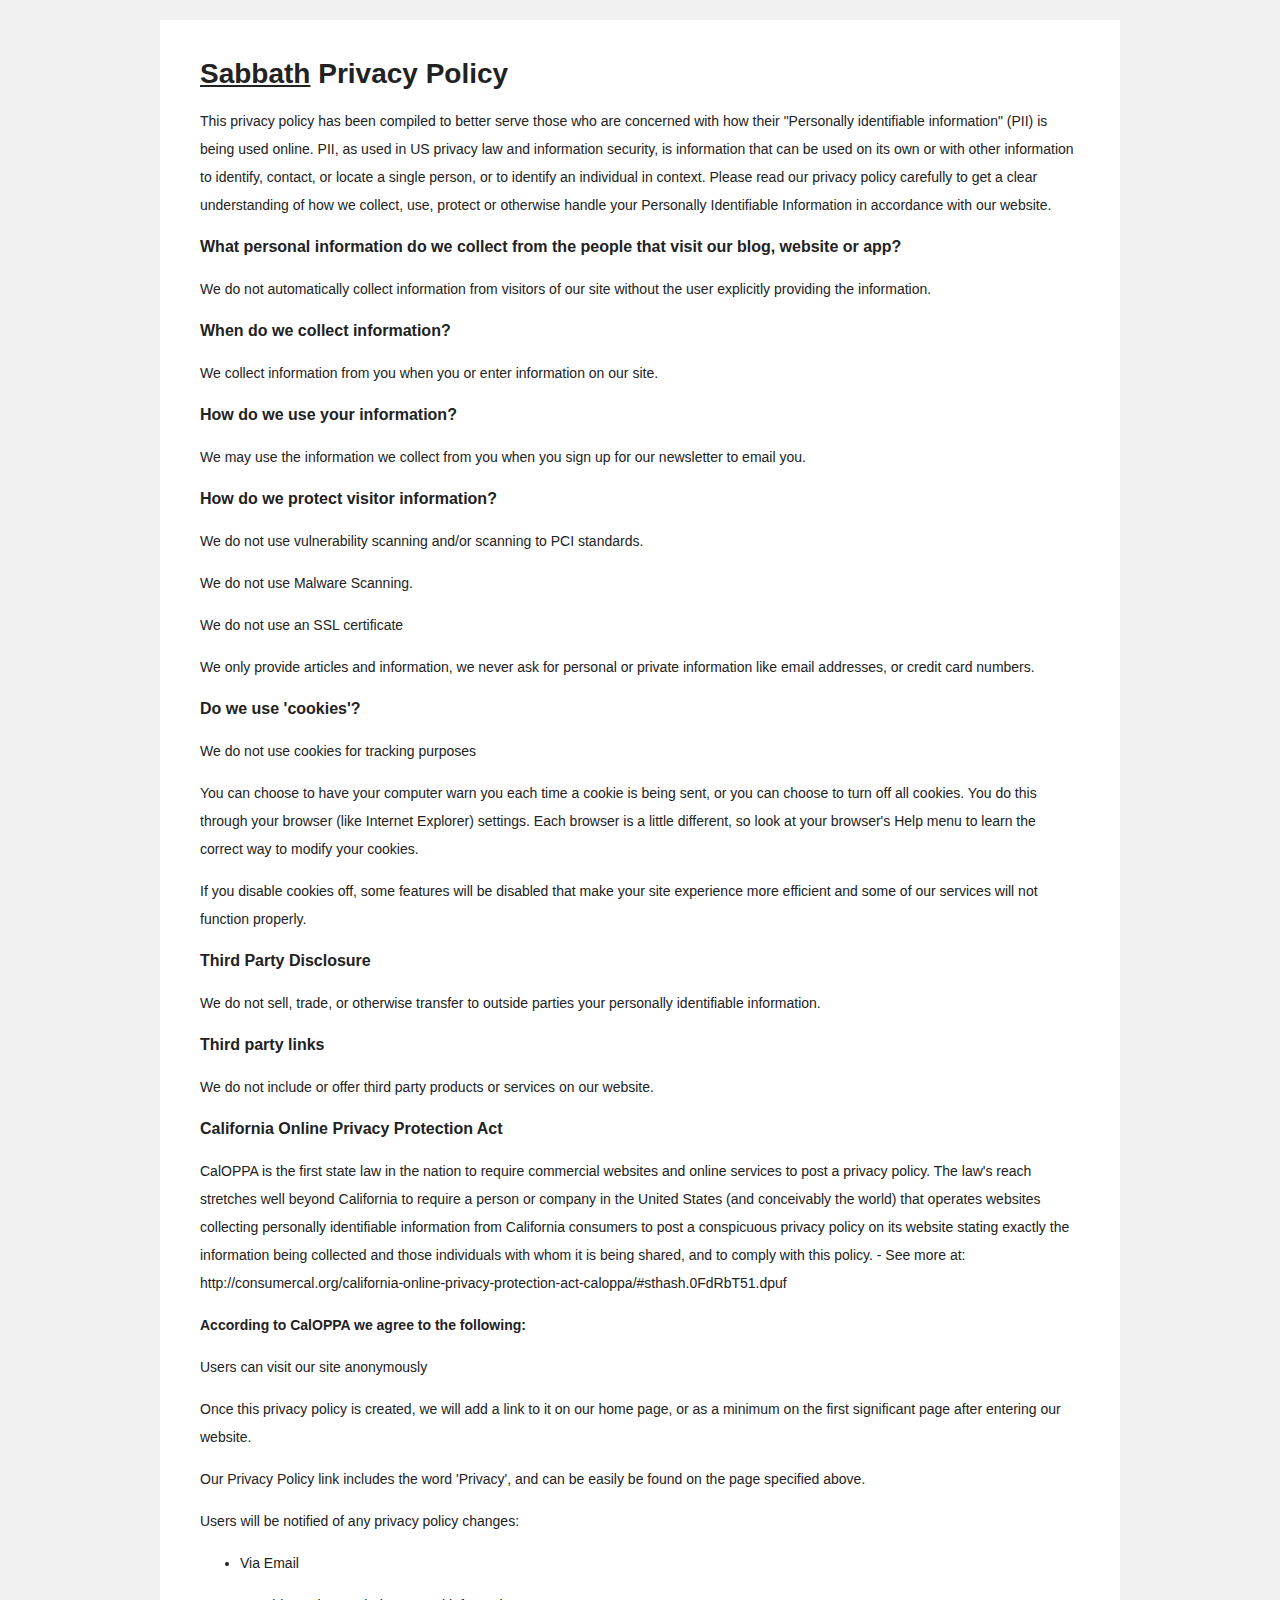
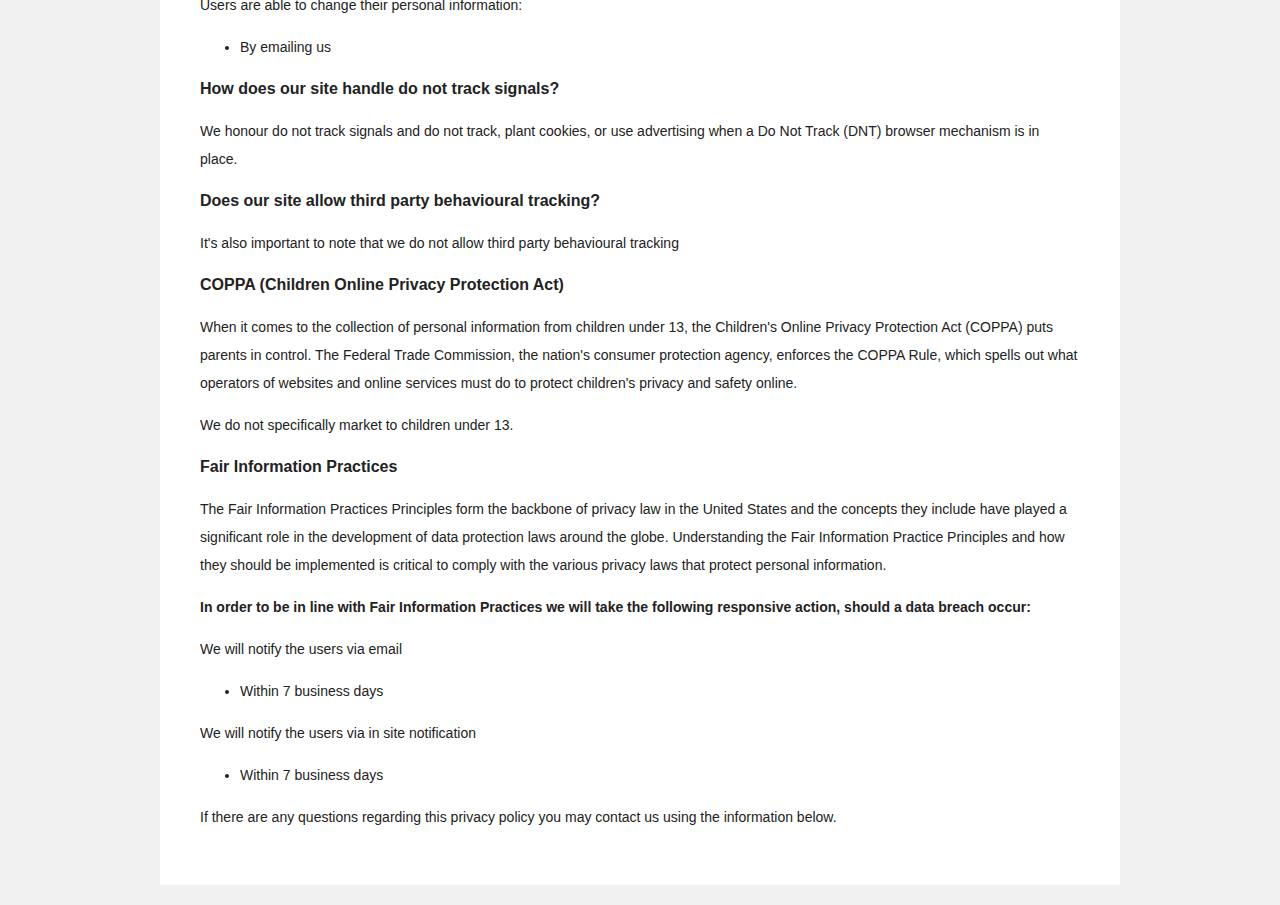
<file: privacy/index.html>
<html>
	<head>
		<title>Sabbath Privacy Policy</title>
		<style type="text/css">
			body {
				background: #f1f1f1;
				color: #222;
				font-family: sans-serif;
				margin: 20px 0;
				font-size: 14px;
				line-height: 2em;
			}
			.wrapper {
				width: 880px;
				padding: 40px;
				margin: 0 auto;
				background: #fff;
			}
			h1 {
				margin-top: 0;
			}
			h2 {
				font-size: 16px;
			}
			h3 {
				font-size: 14px;
			}
			a {
				color: #222;
			}
			a:hover {
				color: #2a6496;
			}
		</style>
	</head>
	<body>
		<div class="wrapper">
			<h1><a href="http://sabbath.io/">Sabbath</a> Privacy Policy</h1>
			<p>This privacy policy has been compiled to better serve those who are concerned with how their "Personally identifiable information" (PII) is being used online. PII, as used in US privacy law and information security, is information that can be used on its own or with other information to identify, contact, or locate a single person, or to identify an individual in context. Please read our privacy policy carefully to get a clear understanding of how we collect, use, protect or otherwise handle your Personally Identifiable Information in accordance with our website.<p>
			<h2>What personal information do we collect from the people that visit our blog, website or app?</h2>
			<p>We do not automatically collect information from visitors of our site without the user explicitly providing the information.</p>
			<h2>When do we collect information?</h2>
			<p>We collect information from you when you  or enter information on our site.</p>
			<h2>How do we use your information? </h2>

			<p>We may use the information we collect from you when you sign up for our newsletter to email you.</p>
			<h2>How do we protect visitor information?</h2>

			<p>We do not use vulnerability scanning and/or scanning to PCI standards.</p>
			<p>We do not use Malware Scanning.</p>
			<p>We do not use an SSL certificate</p>
			<p>We only provide articles and information, we never ask for personal or private information like email addresses, or credit card numbers.</p>

			<h2>Do we use 'cookies'?</h2>

			<p>We do not use cookies for tracking purposes </p>
			<p>You can choose to have your computer warn you each time a cookie is being sent, or you can choose to turn off all cookies. You do this through your browser (like Internet Explorer) settings. Each browser is a little different, so look at your browser's Help menu to learn the correct way to modify your cookies.</p>

			<p>If you disable cookies off, some features will be disabled that make your site experience more efficient and some of our services will not function properly.</p>

			<h2>Third Party Disclosure</h2>

			<p>We do not sell, trade, or otherwise transfer to outside parties your personally identifiable information.</p>

			<h2>Third party links</h2>

			<p>We do not include or offer third party products or services on our website.</p>

			<h2>California Online Privacy Protection Act</h2>

			<p>CalOPPA is the first state law in the nation to require commercial websites and online services to post a privacy policy.  The law's reach stretches well beyond California to require a person or company in the United States (and conceivably the world) that operates websites collecting personally identifiable information from California consumers to post a conspicuous privacy policy on its website stating exactly the information being collected and those individuals with whom it is being shared, and to comply with this policy. -  See more at: http://consumercal.org/california-online-privacy-protection-act-caloppa/#sthash.0FdRbT51.dpuf</p>

			<h3>According to CalOPPA we agree to the following:</h3>
			<p>Users can visit our site anonymously</p>
			<p>Once this privacy policy is created, we will add a link to it on our home page, or as a minimum on the first significant page after entering our website.</p>
			<p>Our Privacy Policy link includes the word 'Privacy', and can be easily be found on the page specified above.</p>
			<p>Users will be notified of any privacy policy changes:</p>
			<ul>
				<li>Via Email</li>
			</ul>
			<p>Users are able to change their personal information:</p>
			<ul>
				<li>By emailing us</li>
			</ul>
			<h2>How does our site handle do not track signals?</h2>
			<p>We honour do not track signals and do not track, plant cookies, or use advertising when a Do Not Track (DNT) browser mechanism is in place. </p>
			<h2>Does our site allow third party behavioural tracking?</h2>
			<p>It's also important to note that we do not allow third party behavioural tracking</p>

			<h2>COPPA (Children Online Privacy Protection Act)</h2>

			<p>When it comes to the collection of personal information from children under 13, the Children's Online Privacy Protection Act (COPPA) puts parents in control.  The Federal Trade Commission, the nation's consumer protection agency, enforces the COPPA Rule, which spells out what operators of websites and online services must do to protect children's privacy and safety online.</p>
			<p>We do not specifically market to children under 13.</p>

			<h2>Fair Information Practices</h2>

			<p>The Fair Information Practices Principles form the backbone of privacy law in the United States and the concepts they include have played a significant role in the development of data protection laws around the globe. Understanding the Fair Information Practice Principles and how they should be implemented is critical to comply with the various privacy laws that protect personal information.</p>
			<h3>In order to be in line with Fair Information Practices we will take the following responsive action, should a data breach occur:</h3>
			<p>We will notify the users via email</p>
			<ul>
				<li>Within 7 business days</li>
			</ul>
			<p>We will notify the users via in site notification</p>
			<ul>
				<li>Within 7 business days</li>
			</ul>
			<p>If there are any questions regarding this privacy policy you may contact us using the information below.</p>
		</p>
	</body>
</html>
</file>
